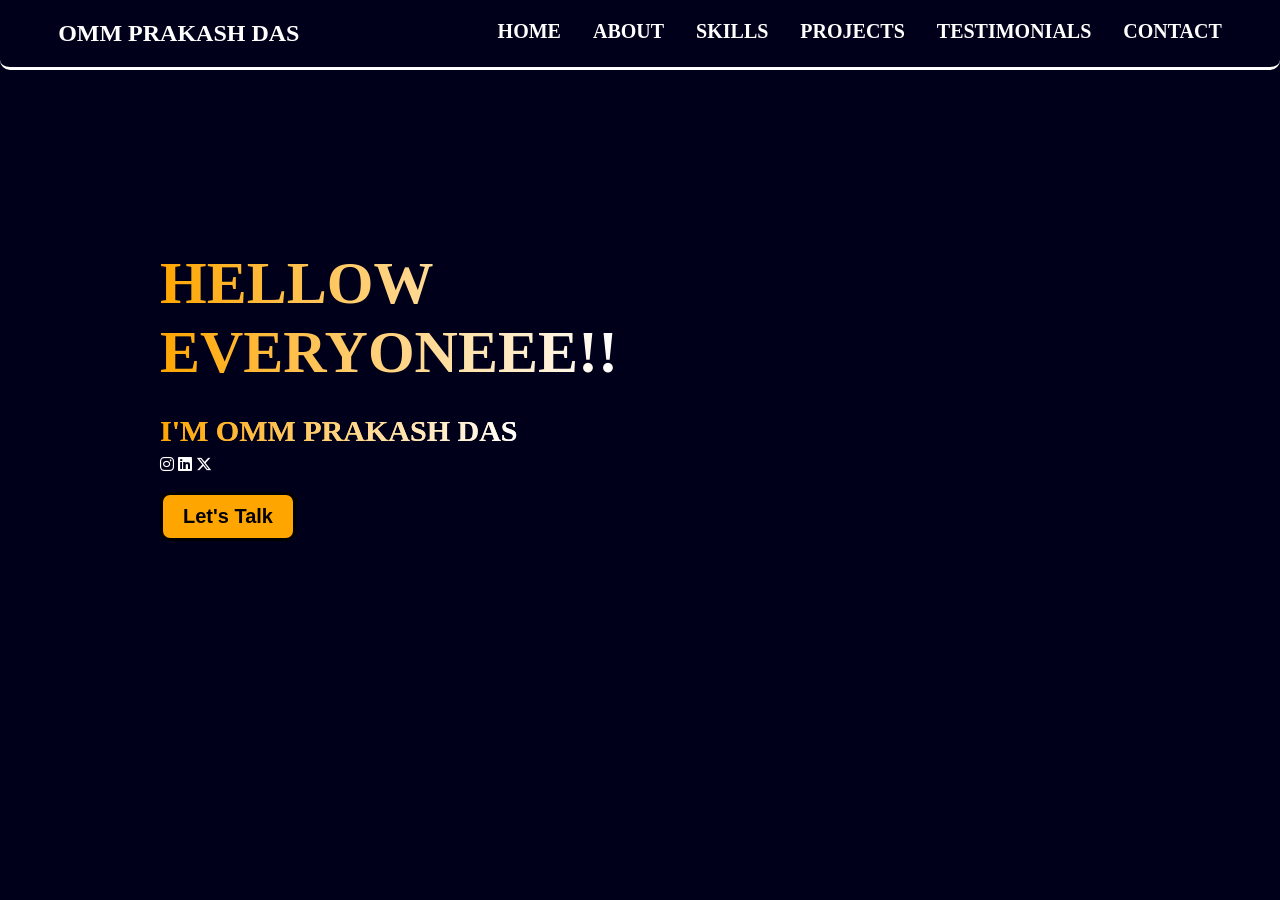
<file: index.html>
<!doctype html>
<html lang="en">
  <head>
    <meta charset="UTF-8" />
    <meta name="viewport" content="width=device-width, initial-scale=1.0" />
    <title>portfolio</title>
    <link rel="stylesheet" href="./style.css"/>  
    <link rel="stylesheet" href="https://cdnjs.cloudflare.com/ajax/libs/font-awesome/6.5.0/css/all.min.css">  
  </head>
  <body>
    <section class="main-container">
      <nav class="navigation-bar">
        <div class="heading"><h2 style="color: white">OMM PRAKASH DAS</h2></div>
        <div class="container">
          <ul>
            <a href="./index.html"><li>HOME</li></a>
            <a href="./about.html"><li>ABOUT</li></a>
            <a href="./skills.html"><li>SKILLS</li></a>
            <a href="./project.html"><li>PROJECTS</li></a>
            <a href="./testimonials.html"><li>TESTIMONIALS</li></a>
            <a href="./contact.html"><li>CONTACT</li></a>
          </ul>
        </div>
      </nav>
      <section class="container2">
        <div class="head">
          <h2 class="text-gradient">
            HELLOW <br> EVERYONEEE!!<br /> <span class="name-gradient">I'M OMM PRAKASH DAS</span>
          </h2>
          <div class="icon-section">
          <a href="https://www.instagram.com/ommprakaxh31/"><i class="fa-brands fa-instagram"></i></a>
          <a href="https://www.linkedin.com/in/omm-prakash-das-a02554367/"><i class="fa-brands fa-linkedin"></i></a>
          <a href="https://x.com/ommprakash31"><i class="fa-brands fa-x-twitter"></i></a>
          </div>
          <br>
          <button class="button1">Let's Talk</button>          
        </div>
        <div class="carousel">          
          <div class="card">           
          <img style="width: 356px; height: 485px;border-radius: 20px;" src="./assets/image1.jpeg" alt="">
          </div>

          <div class="card">
          <img style="width: 356px;height: 485px;border-radius: 20px;" src="./assets/image2.jpeg" alt="">  
          </div>

          <div class="card">
            <img style="width: 356px;height: 485px; border-radius: 20px;" src="./assets/image4.jpeg" alt="">
          </div>

          <div class="card">
           <img style="width: 356px;height: 485px;border-radius: 20px;" src="./assets/image3.jpeg" alt="">
          </div>
          <div class="card">
            <img style="width: 356px;height: 485px; border-radius: 20px;" src="./assets/image5.jpeg" alt="">
          </div>       
          </div>
        </div>
      </section>
    </section>
  </body>
</html>
</file>
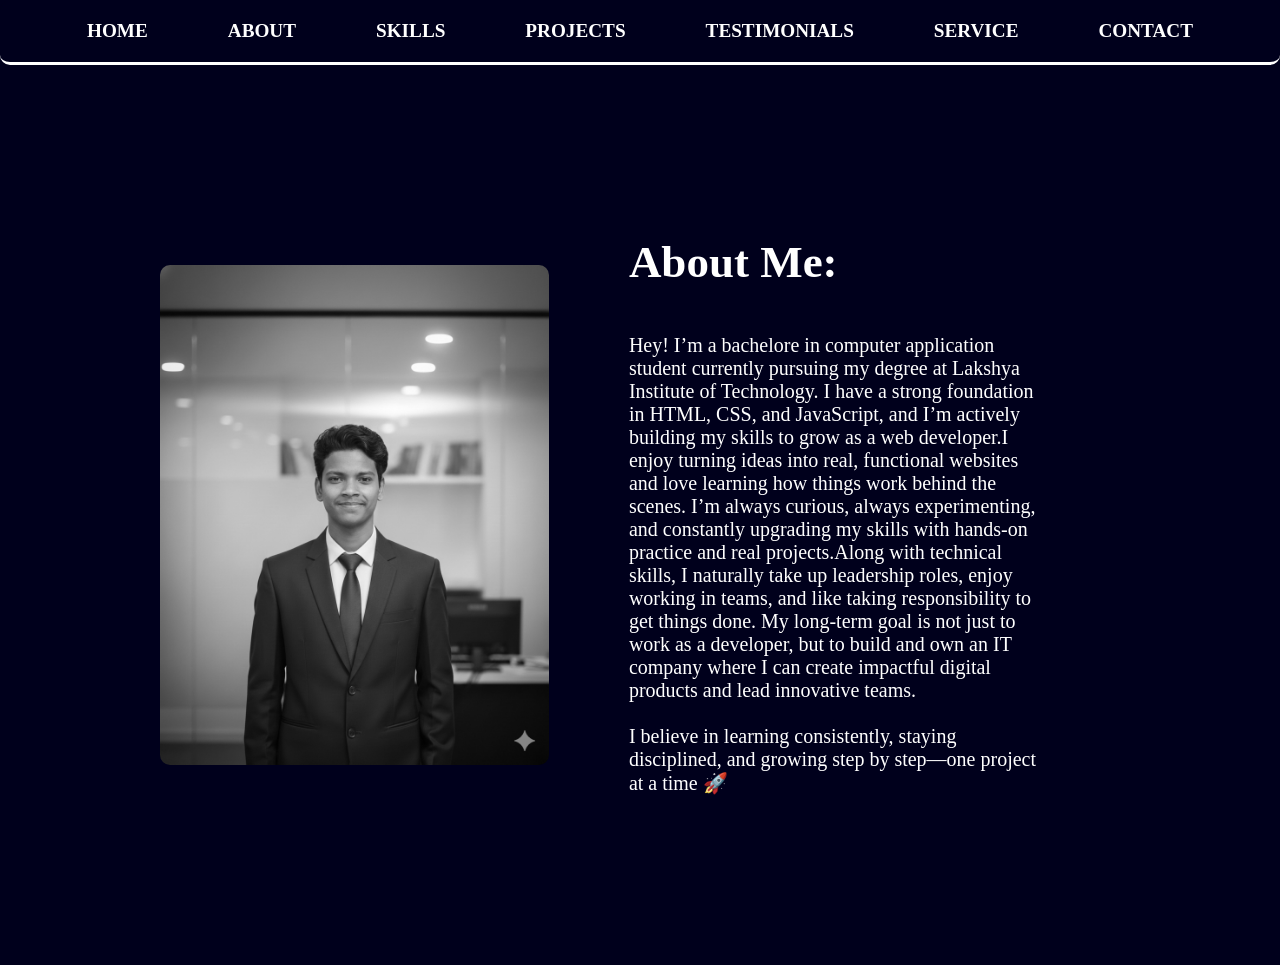
<file: about.html>
<!doctype html>
<html lang="en">
  <head>
    <meta charset="UTF-8" />
    <meta name="viewport" content="width=device-width, initial-scale=1.0" />
    <title>About</title>
  </head>
  <body>
    <style>
      * {
        box-sizing: border-box;
        margin: 0;
        padding: 0;
        background-color: rgb(0, 0, 28);
      }
      .navigation-bar {
        display: flex;
        justify-content: space-evenly;
        gap: 20rem;
        padding: 20px;
        border-bottom: white solid;
        border-radius: 10px;
      }
      ul {
        list-style: none;
        display: flex;
        gap: 5rem;
        text-align: center;
      }

      a {
        text-decoration: none;
        color: white;
        font-weight: bold;
        align-items: center;
        font-size: larger;
        transition: transform 0.3s ease;
      }
      a:hover {
        color: orange;
        border-radius: 2px;
        transform: scale(1.1);
      }
      .about-section {
        display: flex;
        color: white;
        min-height: 100vh;
        font-size: 20px;
        align-items: center;
        margin-left: 10rem;
        gap: 5rem;
      }
      .img {
        width: 600px;
        height: 500px;
        border-radius: 10px;
        filter: grayscale(100);
        transition: transform 0.3s ease ;
      }
      .img:hover{
        filter: grayscale(0);
        transform: scale(1.1);
        cursor: pointer;
      }
      .paragraph {
        padding-right: 15rem;
      }
      .heading{
        font-size: 30px;
      }
    </style>
    <section class="main-container">
      <nav class="navigation-bar">
        <div class="container">
          <ul>
            <a href="./index.html"><li>HOME</li></a>
            <a href="./about.html"><li>ABOUT</li></a>
            <a href="./skills.html"><li>SKILLS</li></a>
            <a href="./project.html"><li>PROJECTS</li></a>
            <a href="./testimonials.html"><li>TESTIMONIALS</li></a>
            <a href="./service.html"><li>SERVICE</li></a>
            <a href="./contact.html"><li>CONTACT</li></a>
          </ul>
        </div>
      </nav>
      <section class="about-section">
        <img class="img" src="./assets/bichuatiiiiii.png" alt="" />
        <div class="side-part">
          <div class="heading">
            <h2>
              About Me: <br />
            </h2>
          </div>
          <br>
          <br>
          <div class="paragraph">
            <p>
             Hey! I’m a bachelore in computer application student currently pursuing my degree at Lakshya Institute of Technology. I have a strong foundation in HTML, CSS, and JavaScript, and I’m actively building my skills to grow as a web developer.I enjoy turning ideas into real, functional websites and love learning how things work behind the scenes. I’m always curious, always experimenting, and constantly upgrading my skills with hands-on practice and real projects.Along with technical skills, I naturally take up leadership roles, enjoy working in teams, and like taking responsibility to get things done. My long-term goal is not just to work as a developer, but to build and own an IT company where I can create impactful digital products and lead innovative teams. <br> <br>

            I believe in learning consistently, staying disciplined, and growing step by step—one project at a time 🚀
            </p>
          </div>
        </div>
      </section>
    </section>
  </body>
</html>
</file>
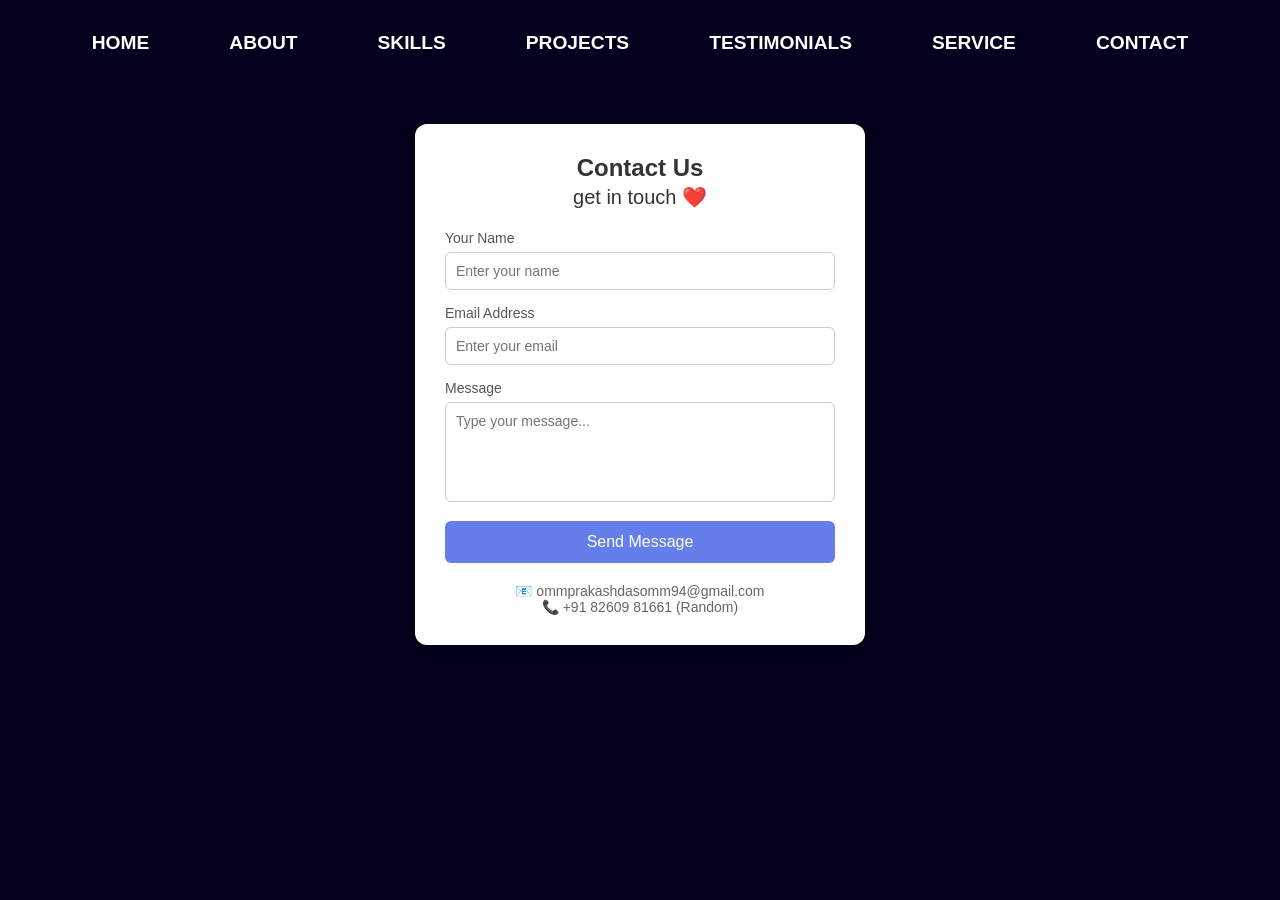
<file: contact.html>
<!DOCTYPE html>
<html lang="en">
<head>
<meta charset="UTF-8">
<title>Contact Us</title>

<style>

*{
margin:0;
padding:0;
box-sizing:border-box;
font-family:Arial, sans-serif;
}

body{
background: rgb(0,0,28);
min-height:100vh;
}

/* Navigation */

.navigation-bar{
display:flex;
justify-content:center;
padding:20px;
border-radius:10px;
margin-top:12px;
}

ul{
list-style:none;
display:flex;
gap:5rem;
text-align:center;
}

a{
text-decoration:none;
color:white;
font-weight:bold;
font-size:larger;
transition: transform 0.3s ease;
}

a:hover{
color:orange;
transform:scale(1.1);
}

/* Contact container */

.main-container{
display:flex;
flex-direction:column;
align-items:center;
}

.contact-container{
background:#fff;
width:90%;
max-width:450px;
padding:30px;
border-radius:12px;
box-shadow:0 10px 30px rgba(0,0,0,0.2);
margin-top:50px;
}

.contact-container h2{
text-align:center;
margin-bottom:20px;
color:#333;
}

/* Form */

.form-group{
margin-bottom:15px;
}

.form-group label{
display:block;
margin-bottom:6px;
color:#555;
font-size:14px;
}

.form-group input,
.form-group textarea{
width:100%;
padding:10px;
border:1px solid #ccc;
border-radius:6px;
outline:none;
font-size:14px;
}

.form-group input:focus,
.form-group textarea:focus{
border-color:#667eea;
}

textarea{
resize:none;
height:100px;
}

/* Button */

.btn{
width:100%;
padding:12px;
background:#667eea;
color:#fff;
border:none;
border-radius:6px;
font-size:16px;
cursor:pointer;
transition:background 0.3s ease;
}

.btn:hover{
background:#5563d6;
}

/* Contact info */

.contact-info{
text-align:center;
margin-top:20px;
font-size:14px;
color:#666;
}

</style>

</head>

<body>

<section class="main-container">

<nav class="navigation-bar">

<div class="container">

<ul>

<a href="./index.html"><li>HOME</li></a>
<a href="./about.html"><li>ABOUT</li></a>
<a href="./skills.html"><li>SKILLS</li></a>
<a href="./project.html"><li>PROJECTS</li></a>
<a href="./testimonials.html"><li>TESTIMONIALS</li></a>
<a href="./service.html"><li>SERVICE</li></a>
<a href="./contact.html"><li>CONTACT</li></a>

</ul>

</div>

</nav>

<div class="contact-container">

<h2>
Contact Us <br>
<span style="font-weight:100;font-size:20px;">
get in touch ❤️
</span>
</h2>

<form>

<div class="form-group">
<label>Your Name</label>
<input type="text" placeholder="Enter your name" required>
</div>

<div class="form-group">
<label>Email Address</label>
<input type="email" placeholder="Enter your email" required>
</div>

<div class="form-group">
<label>Message</label>
<textarea placeholder="Type your message..." required></textarea>
</div>

<button class="btn" type="submit">
Send Message
</button>

</form>

<div class="contact-info">

📧 ommprakashdasomm94@gmail.com <br>
📞 +91 82609 81661 (Random)

</div>

</div>

</section>

</body>
</html>
</file>
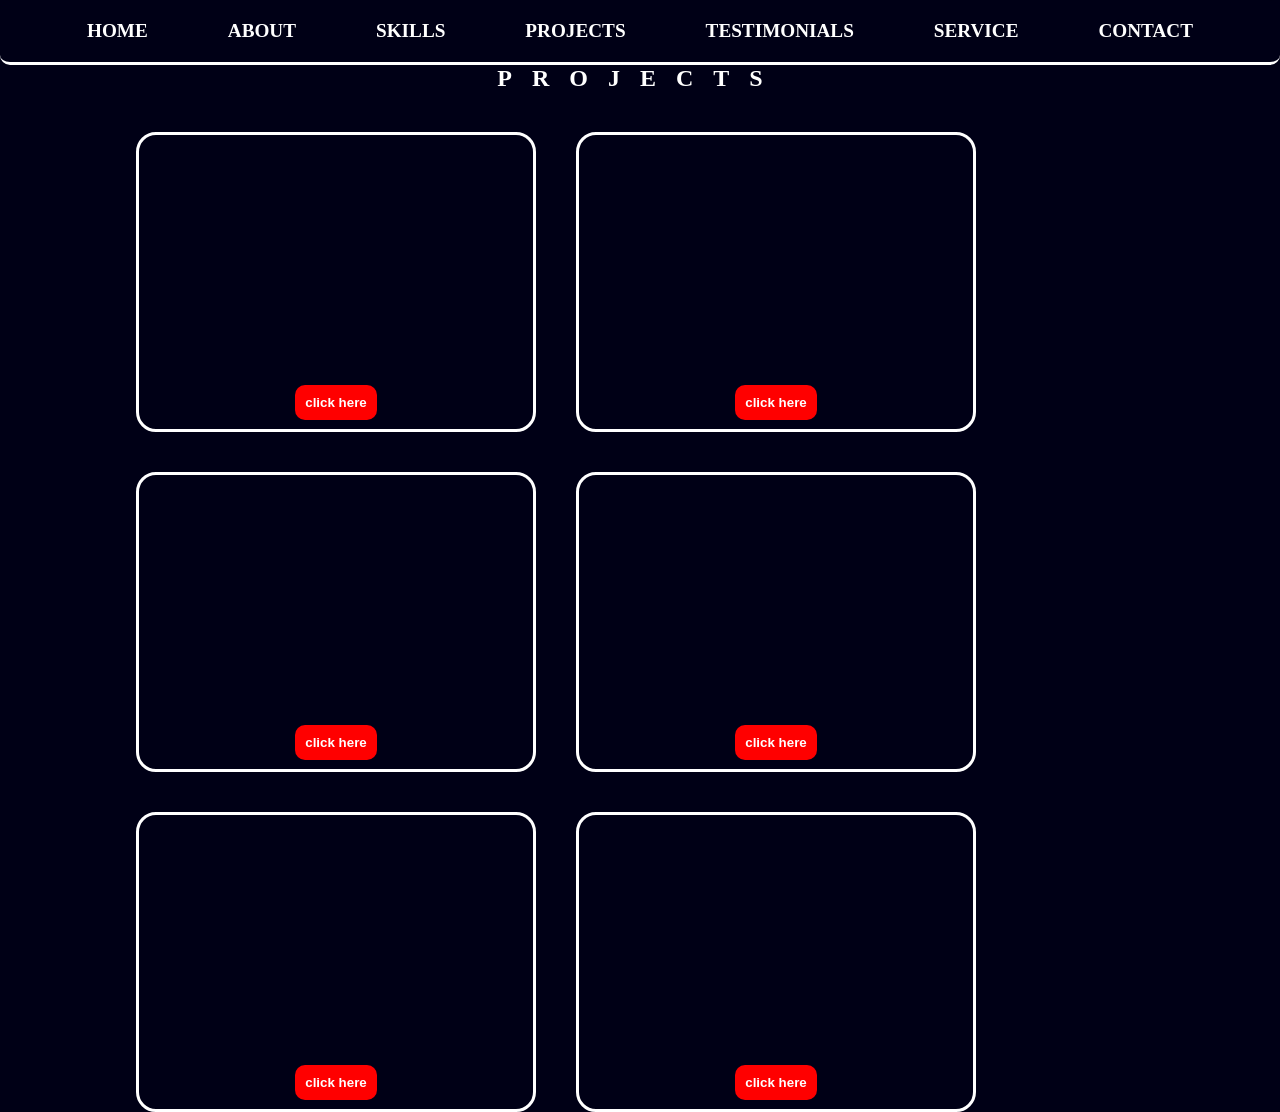
<file: project.html>
<!DOCTYPE html>
<html lang="en">
<head>
  <meta charset="UTF-8">
  <meta name="viewport" content="width=device-width, initial-scale=1.0">
  <title>project-page</title>
</head>
<body>
  <style>
    *{
      box-sizing: border-box;
      margin: 0;
      padding: 0;
      background-color: rgb(0, 0, 22);
    }
    .main-container{
      flex-direction: row;
      color: white;
      text-align: center;
    }
     .navigation-bar {
        display: flex;
        justify-content: space-evenly;
        gap: 20rem;
        padding: 20px;
        border-bottom: white solid;
        border-radius: 10px;
      }
      ul {
        list-style: none;
        display: flex;
        gap: 5rem;
        text-align: center;
      }

      a {
        text-decoration: none;
        color: white;
        font-weight: bold;
        align-items: center;
        font-size: larger;
        transition: transform 0.3s ease;
      }
      a:hover {
        color: orange;
        border-radius: 2px;
        transform: scale(1.1);
      }
    .heading{
      letter-spacing: 20px;
    }
    .card-container{
      display: flex;
      gap: 40px;
      flex-wrap: wrap;
      margin-top: 40px;
      margin-left: 8.5rem;     
    }
  .card{
    border: white solid;
    border-radius: 20px;
    width: 400px;
    height: 300px;
    transition: transform 0.3s ease ;
  }  
  .card:hover{
    transform: scale(1.1);
    cursor:pointer
  }
  .button{
    color: white;
    margin-top:250px;
    padding: 10px;
    border: white;
    background-color: red;
    border-radius: 10px;
    font-weight: bold;
  }
  .button:hover{
    cursor: pointer;
    background-color: rgb(64, 1, 1);
  }
  #card-1{
    background-image: url(https://i.pinimg.com/736x/8e/aa/2e/8eaa2ed80edb7835bba788633090a4a8.jpg);
    background-size: cover;

  }
  #card-2{
    background-image: url(https://i.pinimg.com/1200x/0b/f2/2d/0bf22d7c7701fda91a4b0a1b54f69350.jpg);
    background-size: cover;
  }
  #card-3{
    background-image: url(https://i.pinimg.com/736x/0f/f5/cd/0ff5cdbb3c3b8030faa2597b42988a51.jpg);
    background-size: cover;
  }
  #card-4{
    background-image: url(https://i.pinimg.com/736x/2c/22/a9/2c22a9abbb3a77d99885136904f69046.jpg);
    background-size: cover;
  }
  #card-5{
    background-image: url(https://i.pinimg.com/736x/c9/89/14/c98914acfd5a87bb85bcdc5fec1ce73d.jpg);
    background-size: cover;
  }
  #card-6{
    background-image: url(https://i.pinimg.com/736x/c2/ae/1c/c2ae1c52067830eead5ecfcad57f4759.jpg);
    background-size: cover;
  }
  </style>
  <section class="main-container">
    <nav class="navigation-bar">
        <div class="container">
          <ul>
            <a href="./index.html"><li>HOME</li></a>
            <a href="./about.html"><li>ABOUT</li></a>
            <a href="./skills.html"><li>SKILLS</li></a>
            <a href="./project.html"><li>PROJECTS</li></a>
            <a href="./testimonials.html"><li>TESTIMONIALS</li></a>
            <a href="./service.html"><li>SERVICE</li></a>
            <a href="./contact.html"><li>CONTACT</li></a>
          </ul>
        </div>
      </nav>
    <div class="heading"><h1>PROJECTS</h1></div>
    <div class="card-container">
      <div id="card-1" class="card">
        <h2></h2>
        <a href="#"><button class="button">click here</button></a>
      </div>
      <div id="card-2" class="card">
        <h2></h2>
        <a href="#"><button class="button">click here</button></a>
      </div>
      <div id="card-3" class="card">
        <h2></h2>
        <a href="#"><button class="button">click here</button></a>
      </div>
      <div id="card-4" class="card">
        <h2></h2>
        <a href="#"><button class="button">click here</button></a>
      </div>
      <div id="card-5" class="card">
        <h2></h2>
        <a href="#"><button class="button">click here</button></a>
      </div>
      <div id="card-6" class="card">
        <h2></h2>
        <a href="#"><button class="button">click here</button></a>
      </div>
    </div>
  </section>
</body>
</html>
</file>
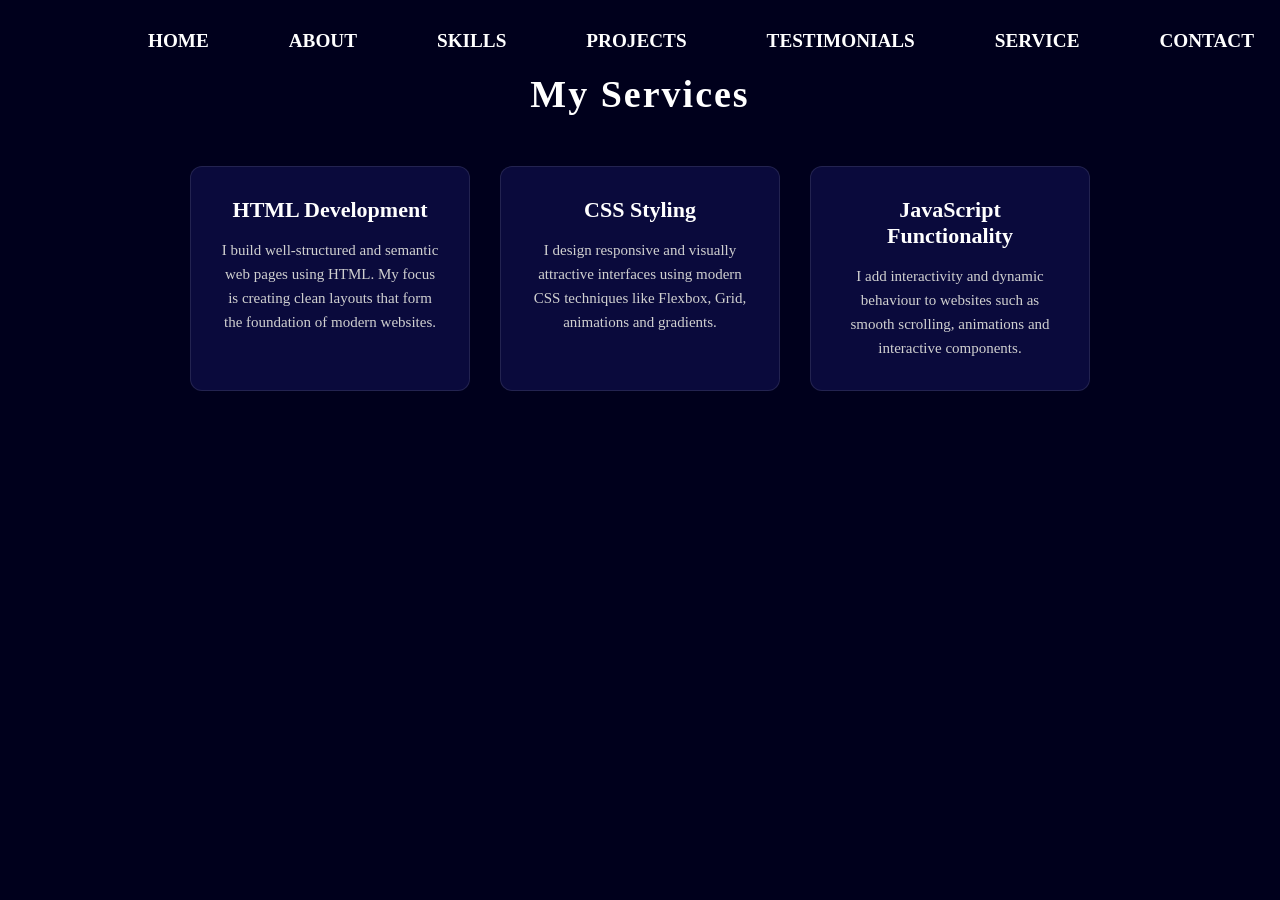
<file: service.html>
<!DOCTYPE html>
<html lang="en">
<head>
    <meta charset="UTF-8">
    <meta name="viewport" content="width=device-width, initial-scale=1.0">
    <title>Document</title>
</head>
<style>
    *{
        box-sizing: border-box;
        margin: 0;
        padding: 0;
        
    }
    body{
        background: rgb(0, 0, 28);
    }
     .navigation-bar {
        display: flex;
        justify-content: space-evenly;
        gap: 20rem;
        padding: 20px;
        border-radius: 10px;
      }
      ul {
        list-style: none;
        display: flex;
        gap: 5rem;
        text-align: center;
      }

      a {
        text-decoration: none;
        color: white;
        font-weight: bold;
        align-items: center;
        font-size: larger;
        transition: transform 0.3s ease;
      }
      a:hover {
        color: orange;
        border-radius: 2px;
        transform: scale(1.1);
      }

    .services{
        /* background: rgb(0, 0, 28); */
        padding: 10px 10%;
        text-align: center;
        color: white;
    }



    .section-title{
        font-size: 38px;
        margin-bottom: 50px;
        letter-spacing: 2px;
    }



    .service-container{
        display: flex;
        justify-content: center;
        gap: 30px;
        flex-wrap: wrap;
    }



    .service-card{
        background: rgb(10, 10, 60);
        padding: 30px;
        width: 280px;
        border-radius: 12px;
        transition: 0.3s ease;
        border: 1px solid rgba(255,255,255,0.1);
    }



    .service-card:hover{
        transform: translateY(-10px);
        background: rgb(20, 20, 90);
        box-shadow: 0 10px 30px rgba(0,0,0,0.6);
    }



    .service-card h3{
        font-size: 22px;
        margin-bottom: 15px;
    }



    .service-card p{
        font-size: 15px;
        line-height: 1.6;
        color: #d0d0d0;
    }
</style>
<body>
    <section class="services">
         <nav class="navigation-bar">
        <div class="container">
          <ul>
            <a href="./index.html"><li>HOME</li></a>
            <a href="./about.html"><li>ABOUT</li></a>
            <a href="./skills.html"><li>SKILLS</li></a>
            <a href="./project.html"><li>PROJECTS</li></a>
            <a href="./testimonials.html"><li>TESTIMONIALS</li></a>
            <a href="./service.html"><li>SERVICE</li></a>
            <a href="./contact.html"><li>CONTACT</li></a>
          </ul>
        </div>
      </nav>

    <h2 class="section-title">My Services</h2>
    <div class="service-container">
        <div class="service-card">
            <h3>HTML Development</h3>
            <p>
                I build well-structured and semantic web pages using HTML.
                My focus is creating clean layouts that form the foundation
                of modern websites.
            </p>
        </div>

        <div class="service-card">
            <h3>CSS Styling</h3>
            <p>
                I design responsive and visually attractive interfaces
                using modern CSS techniques like Flexbox, Grid,
                animations and gradients.
            </p>
        </div>

        <div class="service-card">
            <h3>JavaScript Functionality</h3>
            <p>
                I add interactivity and dynamic behaviour to websites
                such as smooth scrolling, animations and interactive
                components.
            </p>
        </div>

    </div>
</section>
</body>
</html>
</file>
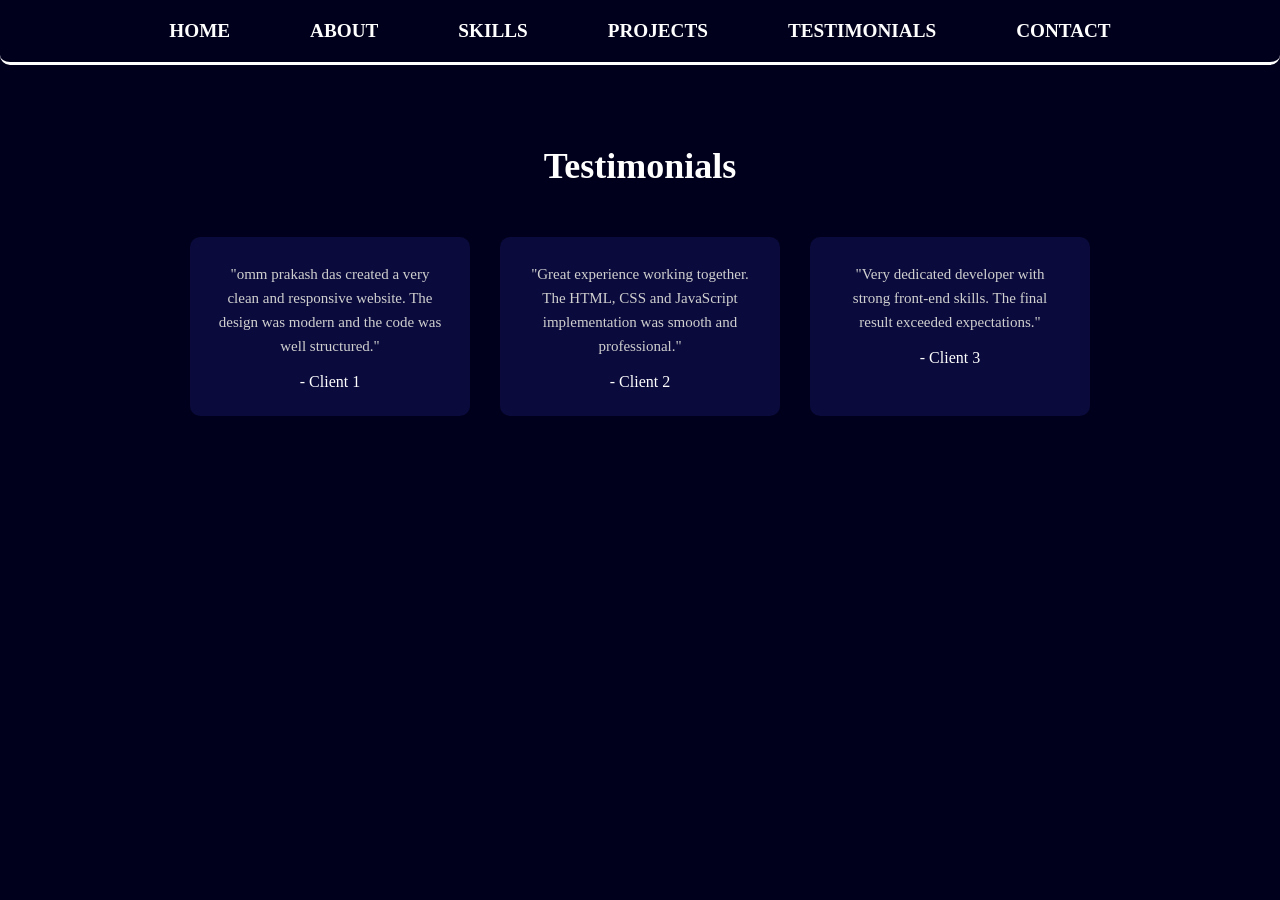
<file: testimonials.html>
<!DOCTYPE html>
<html lang="en">
<head>
    <meta charset="UTF-8">
    <meta name="viewport" content="width=device-width, initial-scale=1.0">
    <title>Document</title>
</head>
<style>
   *{
      box-sizing: border-box;
      margin: 0;
      padding: 0;
    }
    body{
       background: rgb(0,0,28);
    }
    .testimonials{
    padding: 80px 10%;
    text-align: center;
    color: white;
}

.testimonial-title{
    font-size: 36px;
    margin-bottom: 50px;
}

.testimonial-container{
    display: flex;
    justify-content: center;
    gap: 30px;
    flex-wrap: wrap;
}

.testimonial-card{
    background: rgb(10,10,60);
    padding: 25px;
    width: 280px;
    border-radius: 10px;
    transition: 0.3s;
}

.testimonial-card:hover{
    transform: translateY(-8px);
    background: rgb(20,20,90);
}

.testimonial-card p{
    font-size: 15px;
    line-height: 1.6;
    color: #d0d0d0;
}

.testimonial-card h4{
    margin-top: 15px;
    font-weight: normal;
    color: #ffffff;
}
.navigation-bar {
        display: flex;
        justify-content: space-evenly;
        gap: 20rem;
        padding: 20px;
        border-bottom: white solid;
        border-radius: 10px;
      }
      ul {
        list-style: none;
        display: flex;
        gap: 5rem;
        text-align: center;
      }

      a {
        text-decoration: none;
        color: white;
        font-weight: bold;
        align-items: center;
        font-size: larger;
        transition: transform 0.3s ease;
      }
      a:hover {
        color: orange;
        border-radius: 2px;
        transform: scale(1.1);
      }
</style>
<body>
     <nav class="navigation-bar">
        <div class="container">
          <ul>
            <a href="./index.html"><li>HOME</li></a>
            <a href="./about.html"><li>ABOUT</li></a>
            <a href="./skills.html"><li>SKILLS</li></a>
            <a href="./project.html"><li>PROJECTS</li></a>
            <a href="./testimonials.html"><li>TESTIMONIALS</li></a>
            <a href="./contact.html"><li>CONTACT</li></a>
          </ul>
        </div>
      </nav>
    <section class="testimonials">

<h2 class="testimonial-title">Testimonials</h2>

<div class="testimonial-container">

<div class="testimonial-card">
<p>
"omm prakash das created a very clean and responsive website.
The design was modern and the code was well structured."
</p>
<h4>- Client 1</h4>
</div>

<div class="testimonial-card">
<p>
"Great experience working together. The HTML, CSS and JavaScript
implementation was smooth and professional."
</p>
<h4>- Client 2</h4>
</div>

<div class="testimonial-card">
<p>
"Very dedicated developer with strong front-end skills.
The final result exceeded expectations."
</p>
<h4>- Client 3</h4>
</div>

</div>

</section>
</body>
</html>
</file>
<file: style.css>
*{
    box-sizing: border-box;
    margin: 0;
    padding: 0;
    background-color:rgb(0, 0, 26);
    /* flex-wrap: wrap; */
}

.main-container{
    /* background-color: black; */
}
.navigation-bar{
    display: flex;
    justify-content: space-evenly;
    gap: 10rem;
    padding: 20px;
    border-bottom: white solid ;
    border-radius: 10px;
}
ul{
    list-style: none;
    display: flex;
    gap: 2rem ;
    text-align: center;
    
}

a{
    text-decoration: none;
    color: white;
    font-weight: bold;
    align-items: center;
    transition: transform 0.3s ease;
}

a:hover {
        color: orange;
        border-radius: 2px;
        transform: scale(1.2);
}

.container{
    align-items: center;
    font-size: 20px;
}
.heading{
    align-items: center;
}
.container2{
    display: flex;
    /* max-width: 200px; */
}
.container2{
    display: flex;
    align-items: center;
    margin-left: 10rem;
    gap: 20rem;
    margin-top: 5rem;
}
.text-gradient{
  font-size: 60px;
  font-weight: bold;
  background: linear-gradient(to right, orange,white);
  -webkit-background-clip: text;
  -webkit-text-fill-color: transparent;
}
.name-gradient{
  font-size: 30px;
  font-weight: bold;
  background: linear-gradient(to right,orange,white);
  -webkit-background-clip: text;
  -webkit-text-fill-color: transparent ;
 
}
.carousel{
  position:relative;
  width:360px;
  height:490px;
  box-shadow: 10% 10% 20% white;
}

.card{
  position:absolute;
  inset:0;
  border-radius:20px;
  padding:20px;
  display:flex;
  flex-direction:coloumn;
  justify-content:center;
  align-items:center;  
  opacity:0;
  transform:scale(0.85);
  animation:fade 16s infinite;
  /* backdrop-filter:blur(12px); */
  background:rgba(255,255,255,0.12);
  box-shadow:0 20px 50px rgba(0,0,0,.5);
  border: solid white;
}

/* Individual card colors */
.card:nth-child(1){ animation-delay:0s; }
.card:nth-child(2){ animation-delay:4s; }
.card:nth-child(3){ animation-delay:8s; }
.card:nth-child(4){ animation-delay:12s; }
.card:nth-child(5){ animation-delay:16s; }
@keyframes fade{
  0%{
    opacity:0;
    transform:scale(0.85);
  }
  10%{
    opacity:1;
    transform:scale(1);
  }
  25%{
    opacity:1;
    transform:scale(1);
  }
  35%{
    opacity:0;
    transform:scale(1.1);
  }
  100%{
    opacity:0;
  }
}
.button1{
    background-color: orange;
    color: black;
    font-weight: bold;
    padding: 10px 20px;
    font-size: 20px;
    border-radius: 10px;
    border: solid;
    transition: transform 0.3s ease;
}
.button1:hover{
    transform: scale(1.1);
    cursor: pointer;
}
</file>
